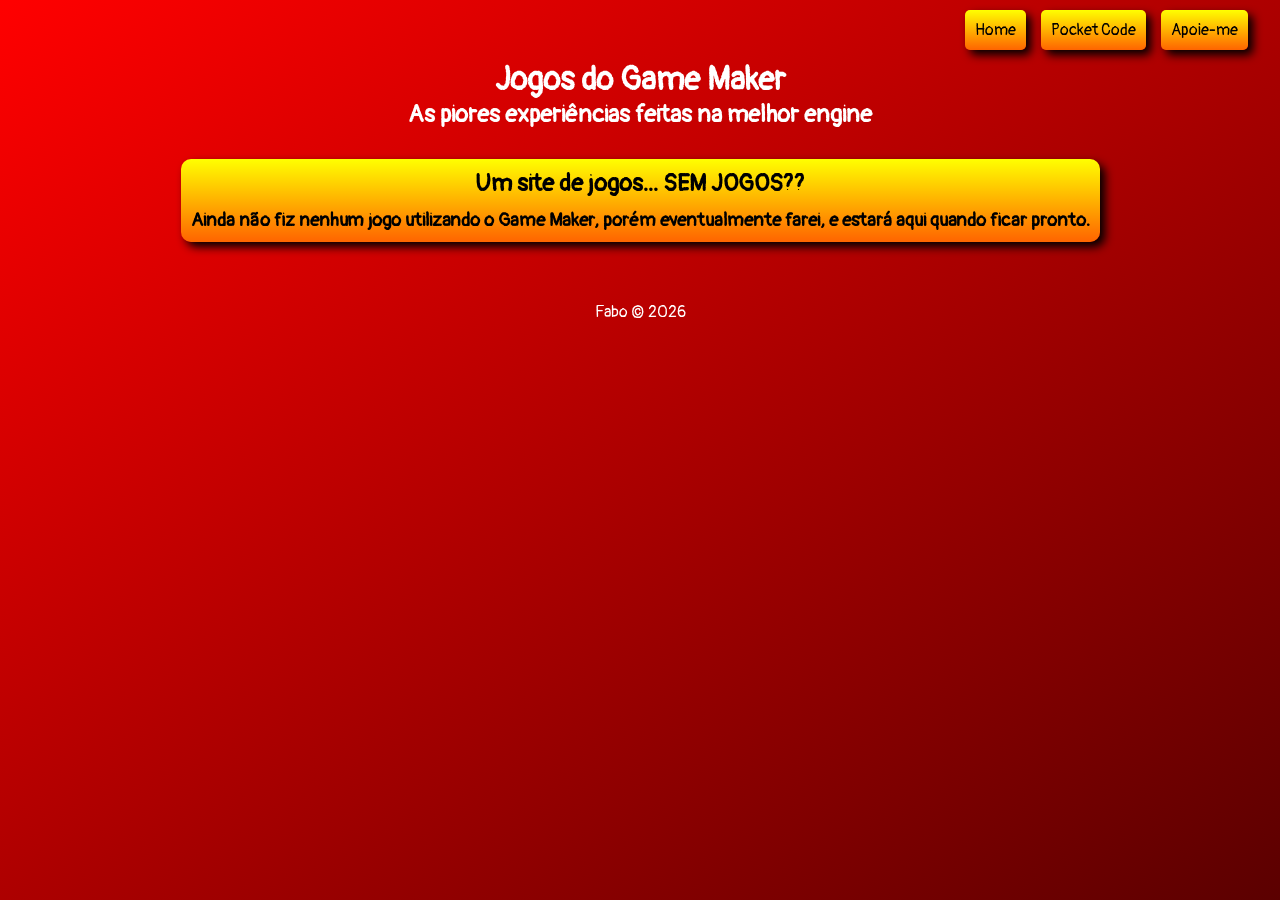
<file: gm.html>
<!DOCTYPE html>

<html>
    <head>
        <title>Jogos do Game Maker</title>
        <link rel="stylesheet" href="style.css">
        <link rel="icon" href="img/icone.png">
        <meta charset="utf-8">
        <meta name="keywords" content="jogos, games, download, indie">
        <meta name="viewport" content="width=device-width, initial-scale=1.0">
        <link rel="preconnect" href="https://fonts.googleapis.com">
        <link rel="preconnect" href="https://fonts.gstatic.com" crossorigin>
        <link href="https://fonts.googleapis.com/css2?family=Pangolin&display=swap" rel="stylesheet">
    </head>
    <body>
        <div class="bg">
            <div class="nav">
            <a href="index.html" class="btn">Home</a>
            <a href="pc.html" class="btn">Pocket Code</a>
            <a href="apoia.html" class="btn">Apoie-me</a>
        </div>
        <div class="title">
            <h1 style="color: white;">Jogos do Game Maker</h1>
            <h2 style="color: white;">As piores experiências feitas na melhor engine</h2>
        </div>
        <div class="sec" id="pix">
           <h2>Um site de jogos... SEM JOGOS??</h2>
           <h3>Ainda não fiz nenhum jogo utilizando o Game Maker, porém eventualmente farei, e estará aqui quando ficar pronto.</h3>
        </div>
        <div class="foot">
            <p>Fabo &copy; 2026</p>
        </div>
        </div>
    </body>
</html>
</file>
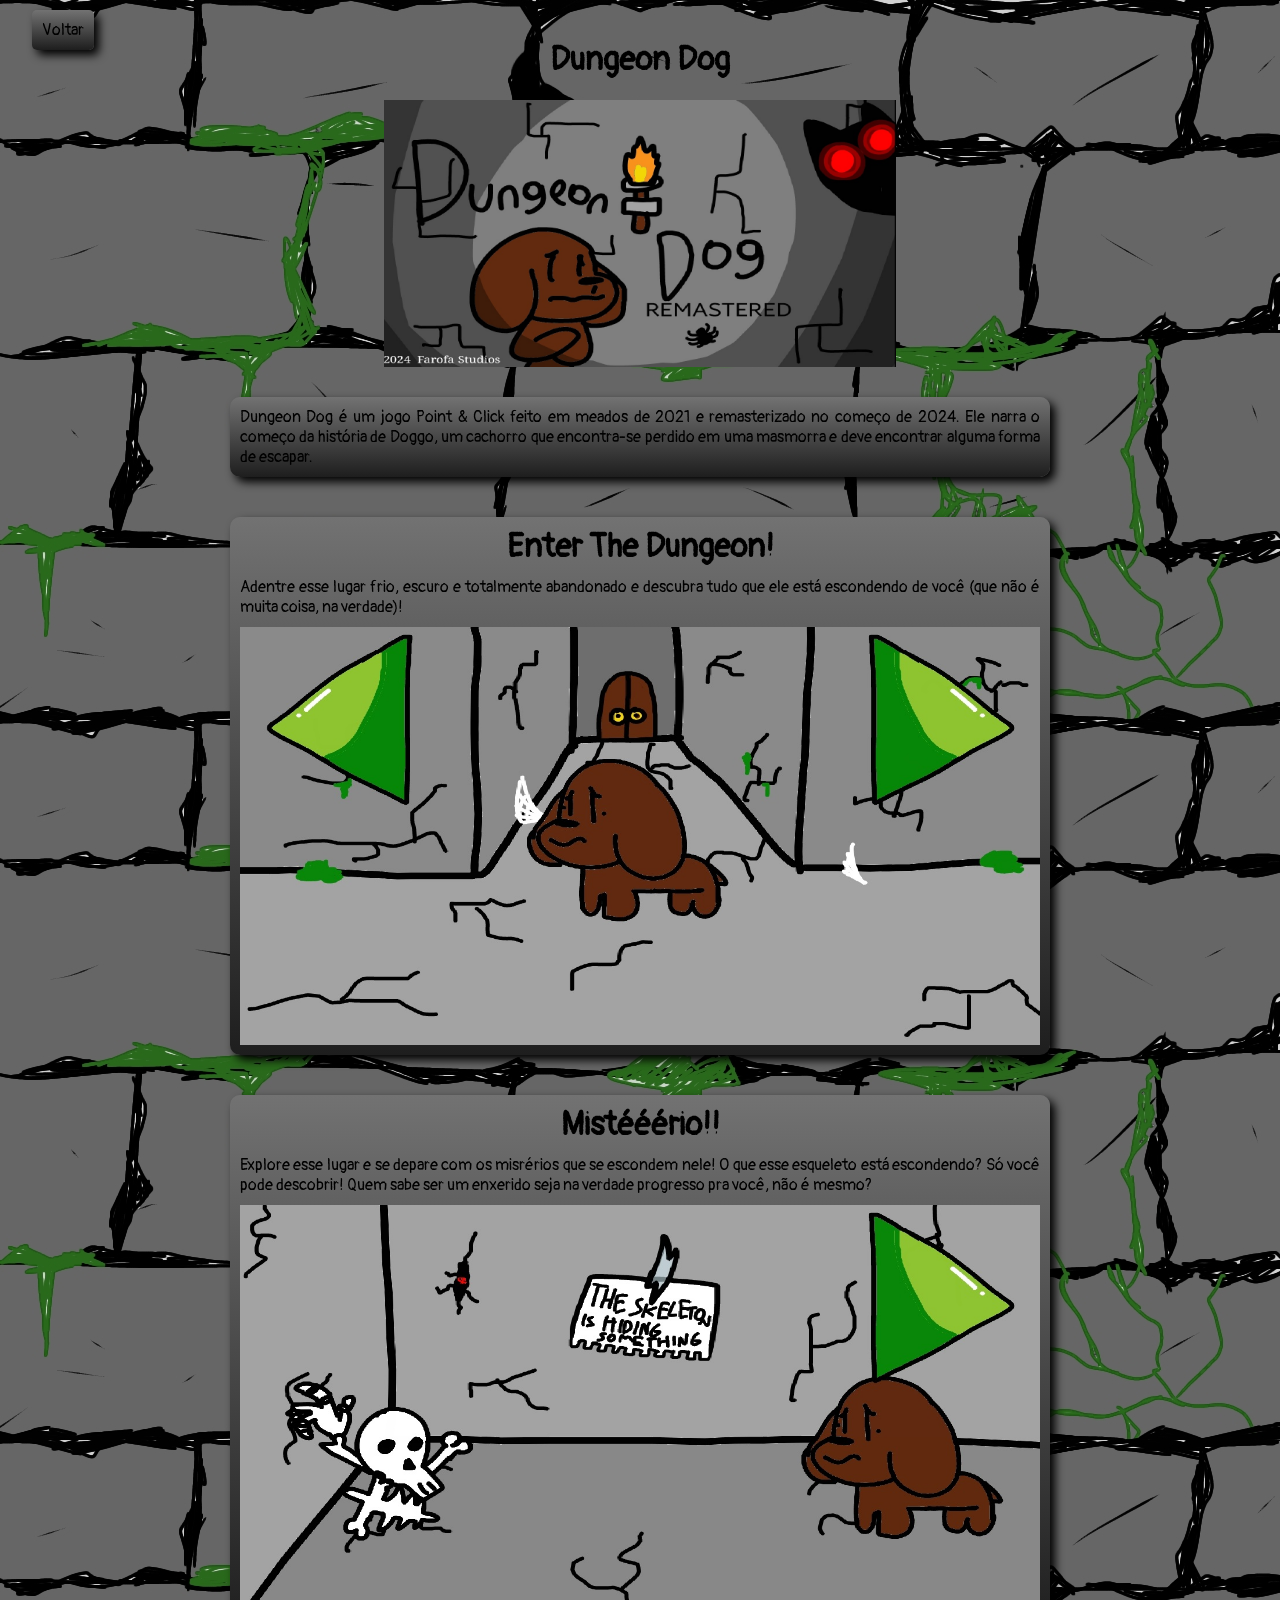
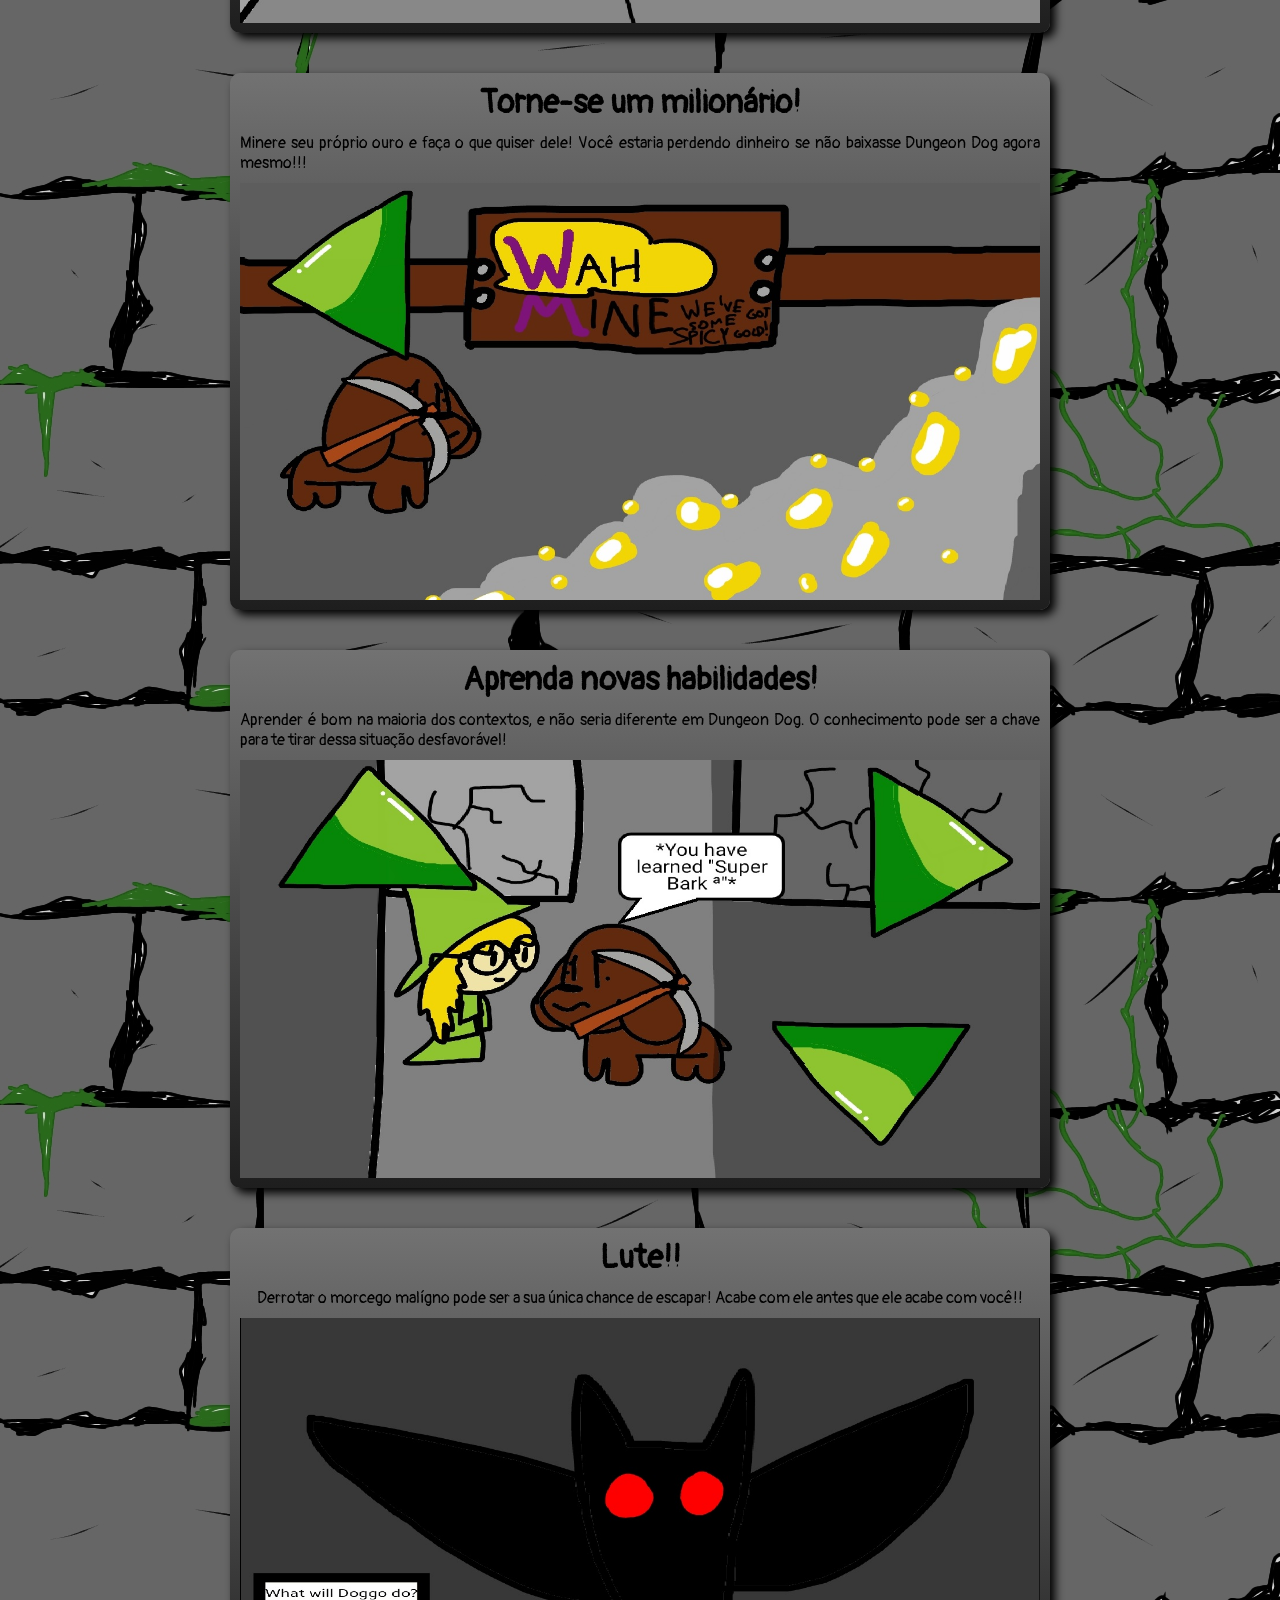
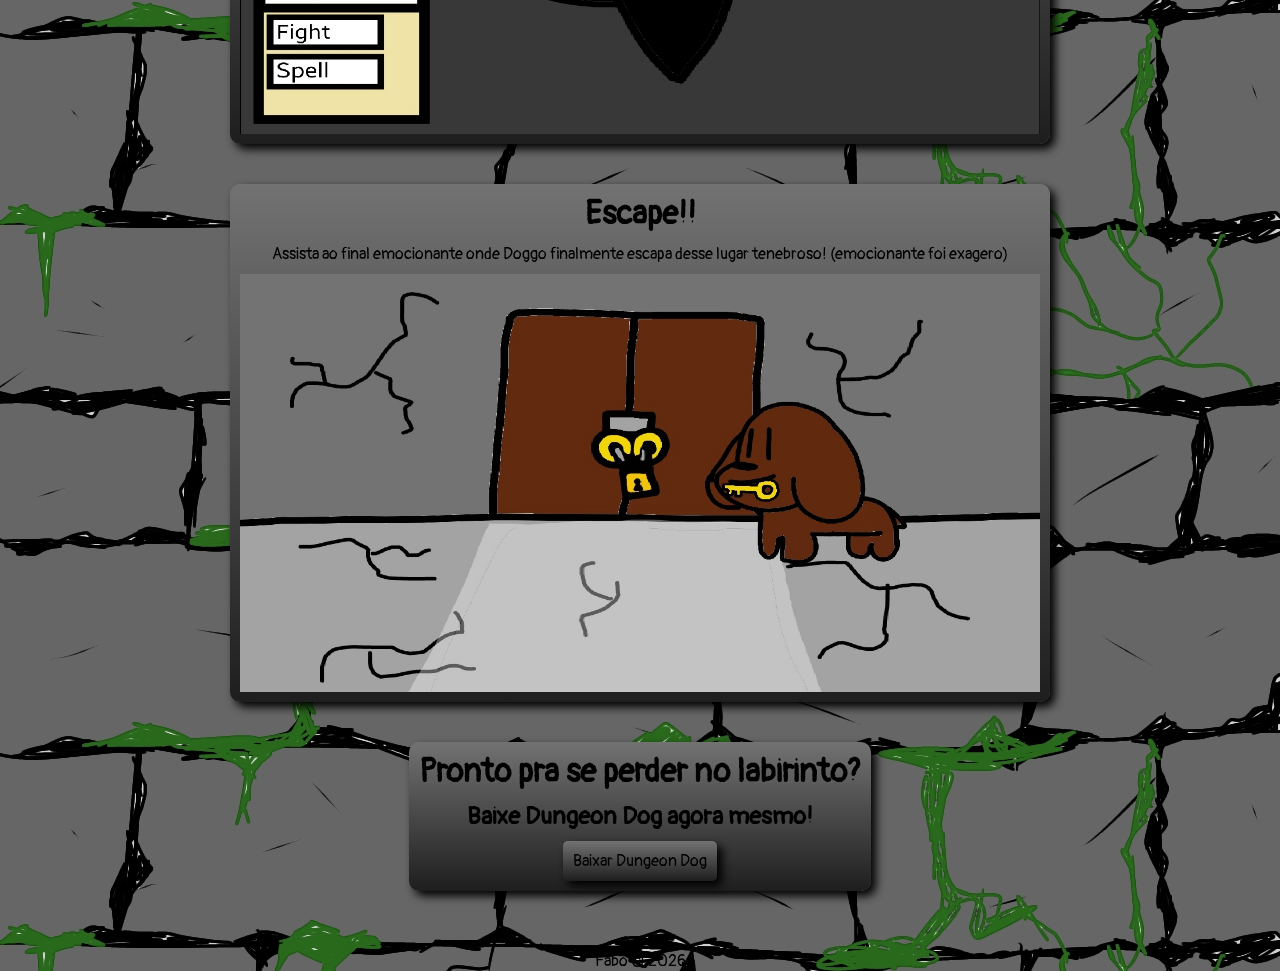
<file: gamepages/dd.html>
<!DOCTYPE html>

<html>
    <head>
        <title>Dungeon Dog</title>
        <link rel="stylesheet" href="dd.css">
        <link rel="icon" href="ddimg/ddicon.png">
        <meta charset="utf-8">
        <meta name="keywords" content="jogos, games, download, indie">
        <meta name="viewport" content="width=device-width, initial-scale=1.0">
        <link rel="preconnect" href="https://fonts.googleapis.com">
        <link rel="preconnect" href="https://fonts.gstatic.com" crossorigin>
        <link href="https://fonts.googleapis.com/css2?family=Pangolin&display=swap" rel="stylesheet">
    </head>
    <body>
        <div class="bg">
            <div style="align-content: left; width: 95vw; margin-top: 20px; height: fit-content;"><a class="btn" href="../index.html">Voltar</a></div>
            <h1 class="tit">Dungeon Dog</h1>
            <img src="ddimg/ddtitle.jpg" class="titimg">

            <div class="sec">
                <p>
                    Dungeon Dog é um jogo Point & Click feito em meados de 2021 e remasterizado no começo de 2024. Ele narra o começo
                    da história de Doggo, um cachorro que encontra-se perdido em uma masmorra e deve encontrar alguma forma de
                    escapar.
                </p>
            </div>

            <div class="sec" id="big">
                <h1>Enter The Dungeon!</h1>
                <p>Adentre esse lugar frio, escuro e totalmente abandonado e descubra tudo que ele está escondendo de você (que não é muita coisa, na verdade)!</p>
                <img src="ddimg/enterthedungeon.jpg">
            </div>

            <div class="sec" id="big">
                <h1>Mistééério!!</h1>
                <p>Explore esse lugar e se depare com os misrérios que se escondem nele! O que esse esqueleto está escondendo? Só você pode descobrir!
                    Quem sabe ser um enxerido seja na verdade progresso pra você, não é mesmo?
                </p>
                <img src="ddimg/creepymysteries.jpg">
            </div>

            <div class="sec" id="big">
                <h1>Torne-se um milionário!</h1>
                <p>Minere seu próprio ouro e faça o que quiser dele! Você estaria perdendo dinheiro se não baixasse Dungeon Dog agora mesmo!!!</p>
                <img src="ddimg/minegold.jpg">
            </div>

            <div class="sec" id="big">
                <h1>Aprenda novas habilidades!</h1>
                <p>Aprender é bom na maioria dos contextos, e não seria diferente em Dungeon Dog. O conhecimento pode ser a chave para te tirar dessa situação desfavorável!</p>
                <img src="ddimg/newabilities.jpg">
            </div>

            <div class="sec" id="big">
                <h1>Lute!!</h1>
                <p>Derrotar o morcego malígno pode ser a sua única chance de escapar! Acabe com ele antes que ele acabe com você!!</p>
                <img src="ddimg/bigevilbat.jpg">
            </div>

            <div class="sec" id="big">
                <h1>Escape!!</h1>
                <p>Assista ao final emocionante onde Doggo finalmente escapa desse lugar tenebroso! (emocionante foi exagero)</p>
                <img src="ddimg/ddexit.jpg">
            </div>

            <div class="sec">
                <h1>Pronto pra se perder no labirinto?</h1>
                <h2>Baixe Dungeon Dog agora mesmo!</h2>
                <a class="btn"
                onclick="window.open('https://drive.google.com/file/d/17yeqJEjjCI3bGxA-NJBMxa5F5CppqIe2/view?usp=drive_link','_blank')"
                href="../index.html"
                >Baixar Dungeon Dog</a>
            </div>

            <div class="foot">
                <p>Fabo &copy; 2026</p>
            </div>
        </div>
    </body>
</html>
</file>
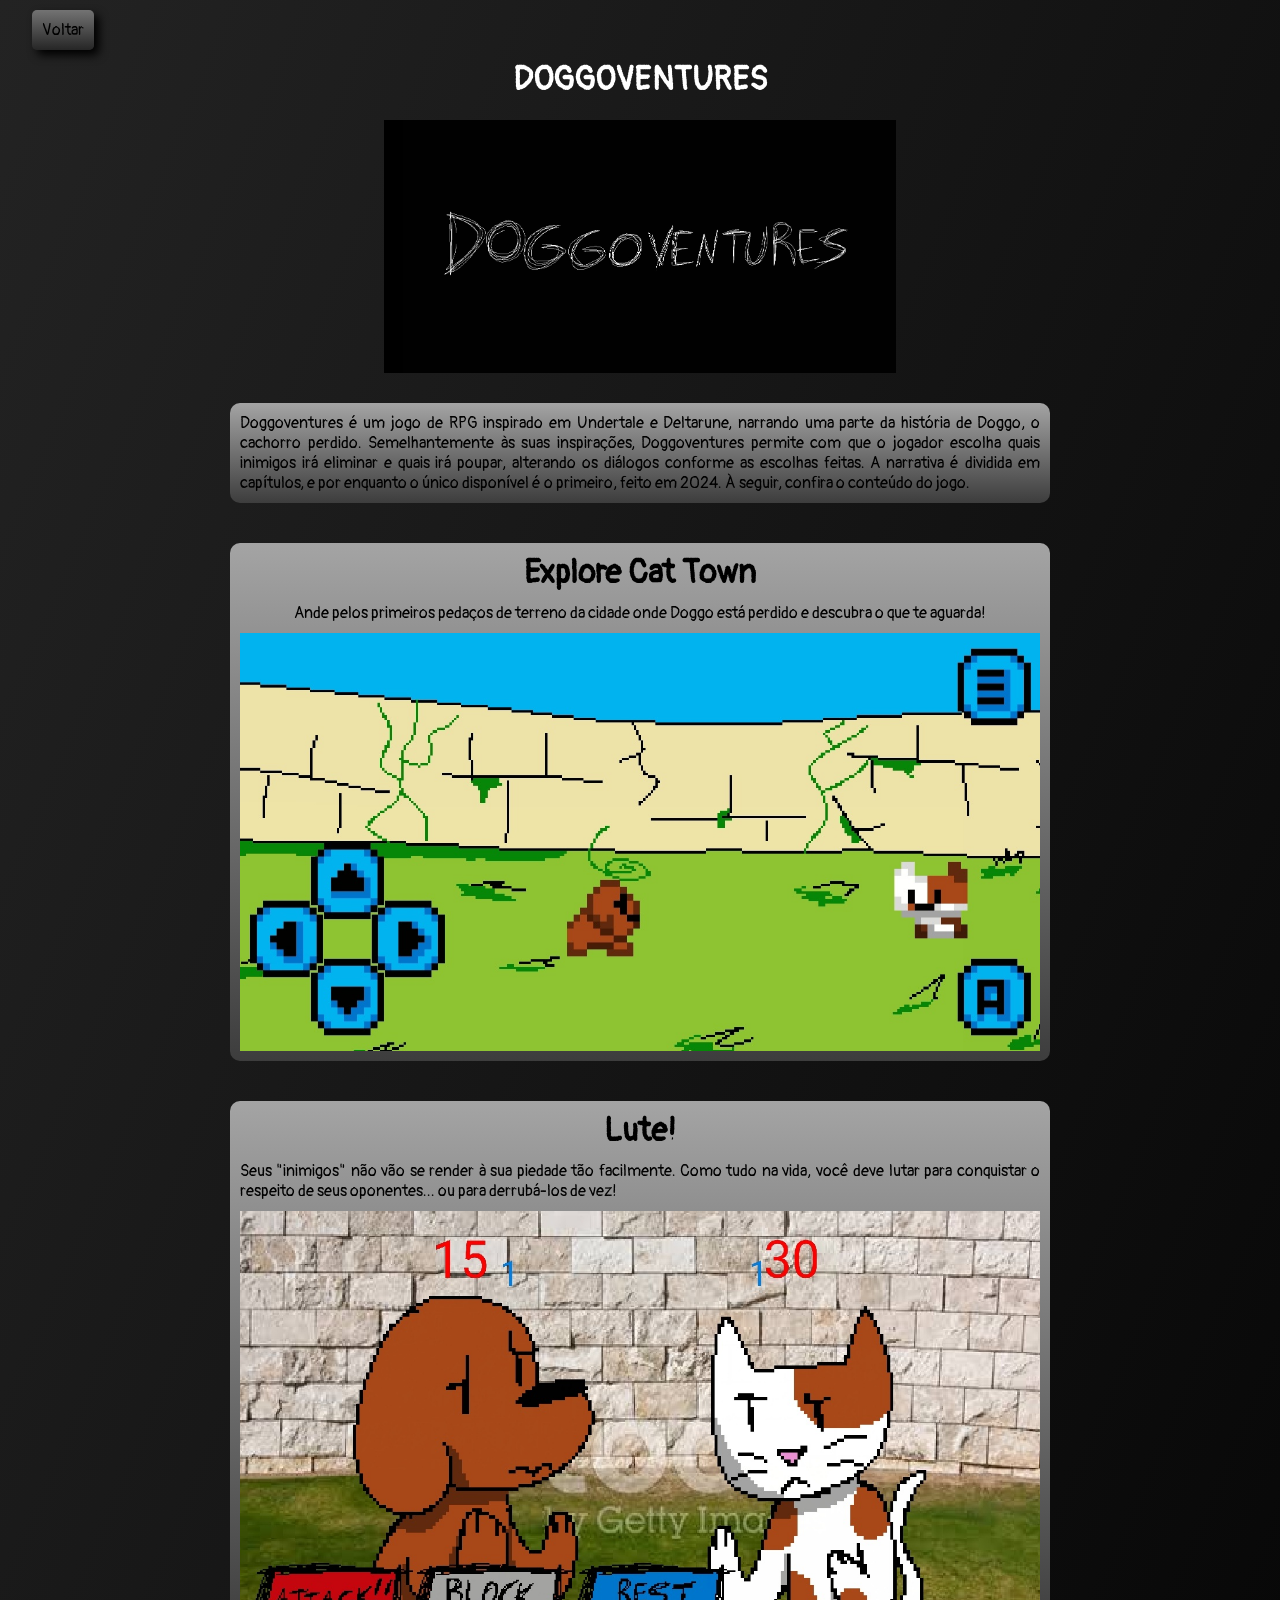
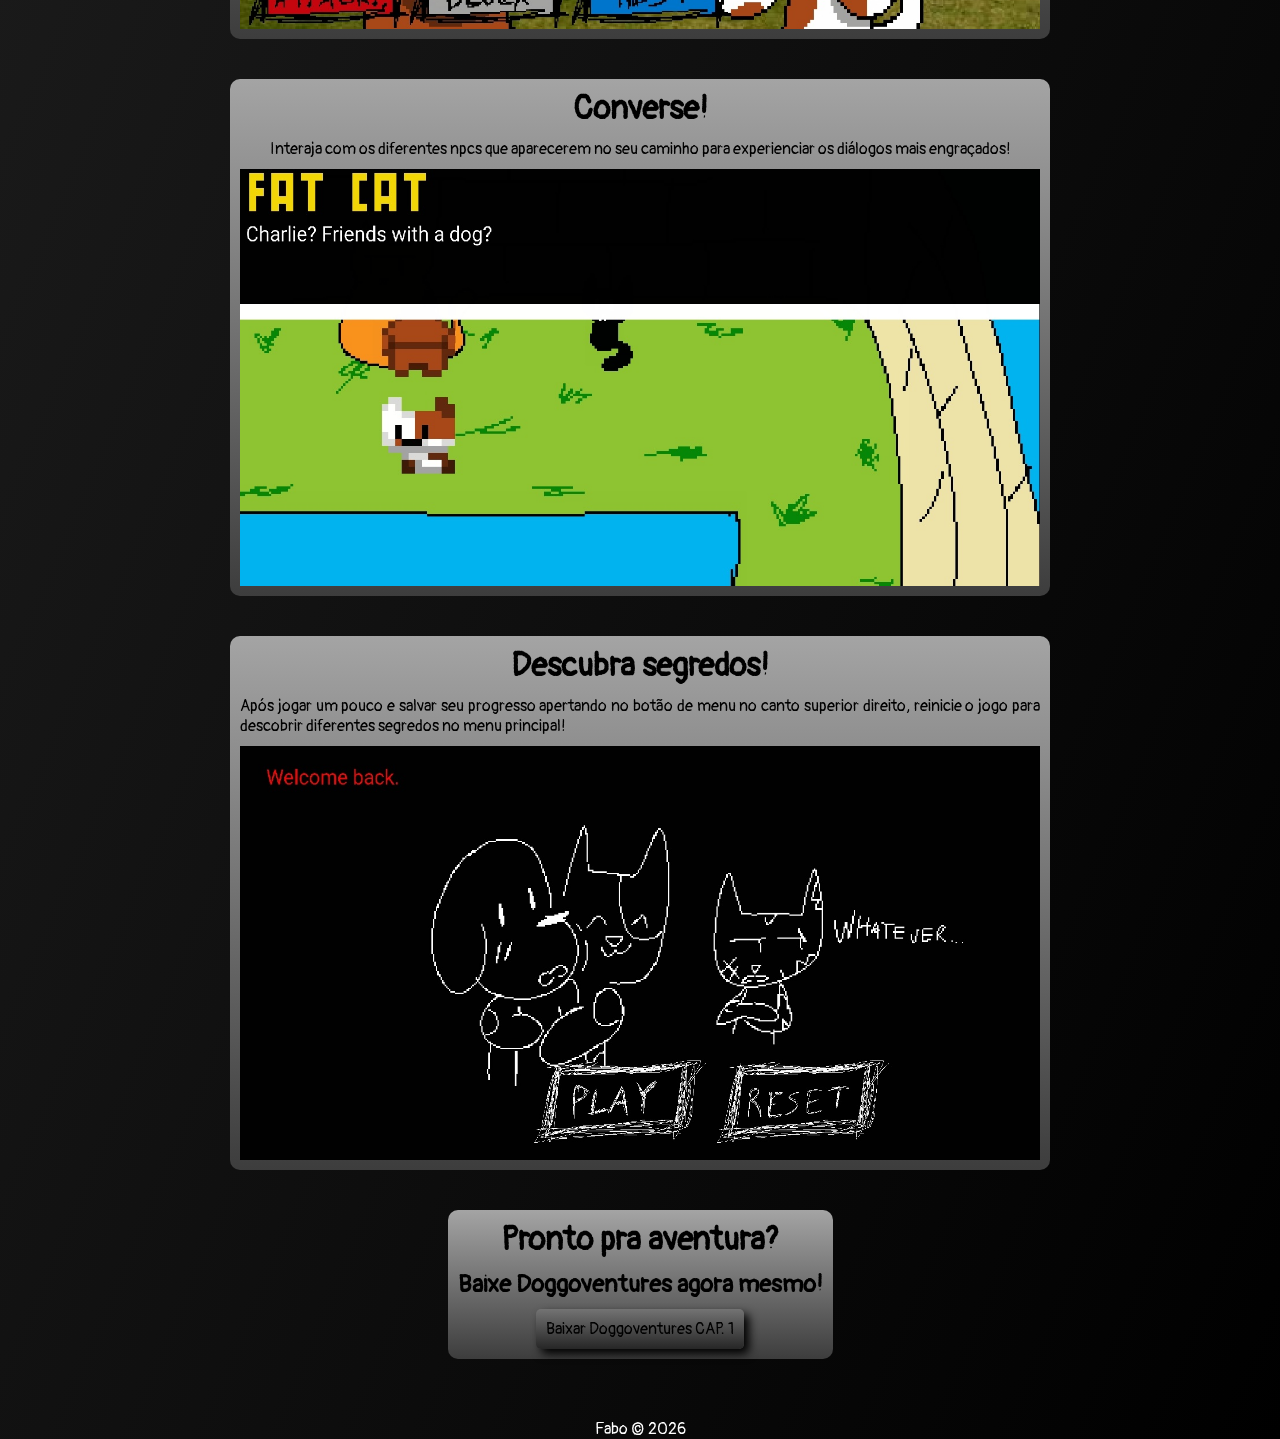
<file: gamepages/doggo.html>
<!DOCTYPE html>

<html>
    <head>
        <title>DOGGOVENTURES</title>
        <link rel="stylesheet" href="doggo.css">
        <link rel="icon" href="doggoimg/dogicon.png">
        <meta charset="utf-8">
        <meta name="keywords" content="jogos, games, download, indie">
        <meta name="viewport" content="width=device-width, initial-scale=1.0">
        <link rel="preconnect" href="https://fonts.googleapis.com">
        <link rel="preconnect" href="https://fonts.gstatic.com" crossorigin>
        <link href="https://fonts.googleapis.com/css2?family=Pangolin&display=swap" rel="stylesheet">
    </head>
    <body>
        <div class="bg">
            <div style="align-content: left; width: 95vw; margin-top: 20px;"><a class="btn" href="../index.html">Voltar</a></div>
            <h1 class="tit">DOGGOVENTURES</h1>
            <img src="doggoimg/titledog.jpg" class="titimg">

            <div class="sec">
                <p>Doggoventures é um jogo de RPG inspirado em Undertale e Deltarune, narrando uma parte da história de Doggo, o cachorro
                    perdido. Semelhantemente às suas inspirações, Doggoventures permite com que o jogador escolha quais inimigos irá eliminar
                    e quais irá poupar, alterando os diálogos conforme as escolhas feitas. A narrativa é dividida em capítulos, e por enquanto
                    o único disponível é o primeiro, feito em 2024. À seguir, confira o conteúdo do jogo.
                </p>
            </div>

            <div class="sec" id="big">
                <h1>Explore Cat Town</h1>
                <p>Ande pelos primeiros pedaços de terreno da cidade onde Doggo está perdido e descubra o que te aguarda!</p>
                <img src="doggoimg/walkaround.jpg">
            </div>

            <div class="sec" id="big">
                <h1>Lute!</h1>
                <p>Seus "inimigos" não vão se render à sua piedade tão facilmente. Como tudo na vida, você deve lutar para conquistar o respeito de seus oponentes... ou para derrubá-los de vez!
                </p>
                <img src="doggoimg/battles.jpg">
            </div>

            <div class="sec" id="big">
                <h1>Converse!</h1>
                <p>Interaja com os diferentes npcs que aparecerem no seu caminho para experienciar os diálogos mais engraçados!</p>
                <img src="doggoimg/npcs.jpg">
            </div>
            
            <div class="sec" id="big">
                <h1>Descubra segredos!</h1>
                <p>Após jogar um pouco e salvar seu progresso apertando no botão de menu no canto superior direito, reinicie o jogo para descobrir
                    diferentes segredos no menu principal!
                </p>
                <img src="doggoimg/secrets.jpg">
            </div>

            <div class="sec">
                <h1>Pronto pra aventura?</h1>
                <h2>Baixe Doggoventures agora mesmo!</h2>
                <a class="btn" 
                onclick="window.open('https://drive.google.com/file/d/1fyY4G8bj35js8Ch1u4LwFdZ5VKNWu3js/view?usp=drive_link','_blank')"
                href="../index.html">Baixar Doggoventures CAP. 1</a>
            </div>

            <div class="foot">
                <p>Fabo &copy; 2026</p>
            </div>
        </div>
    </body>
</html>
</file>
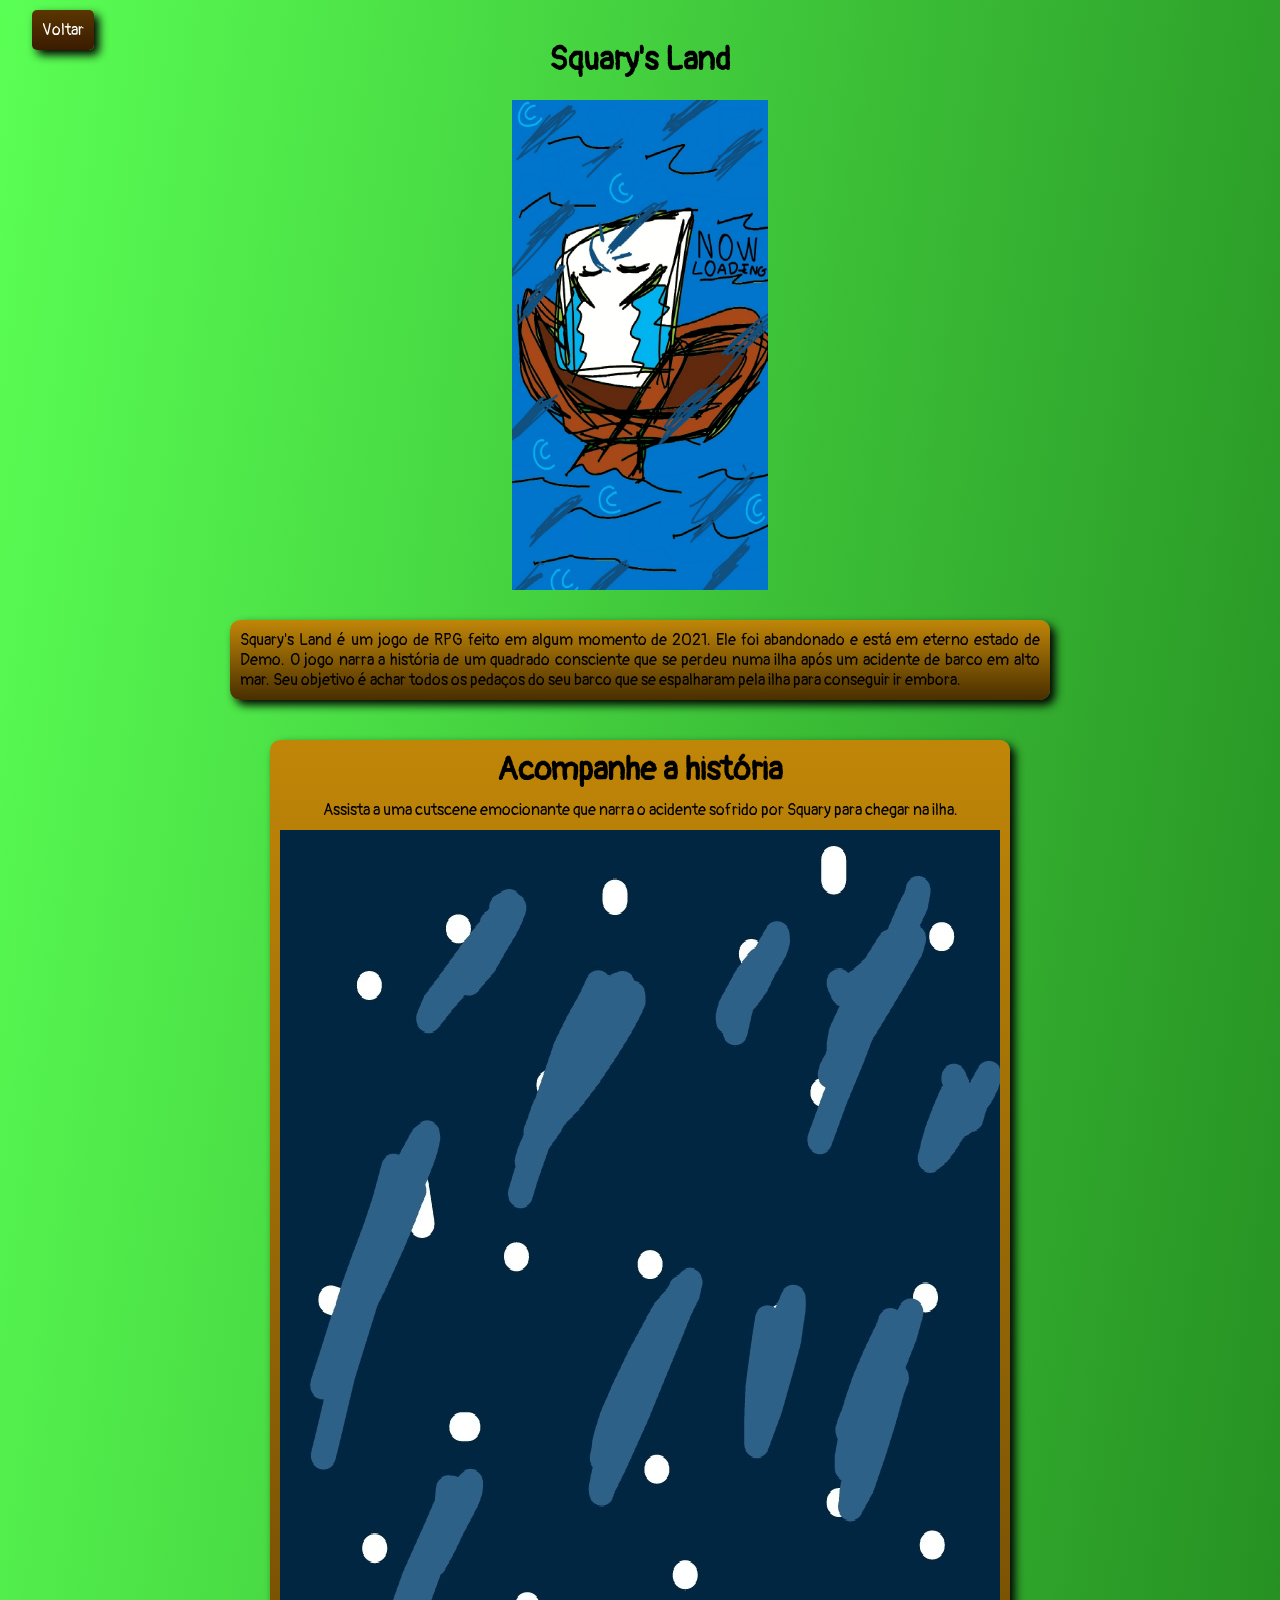
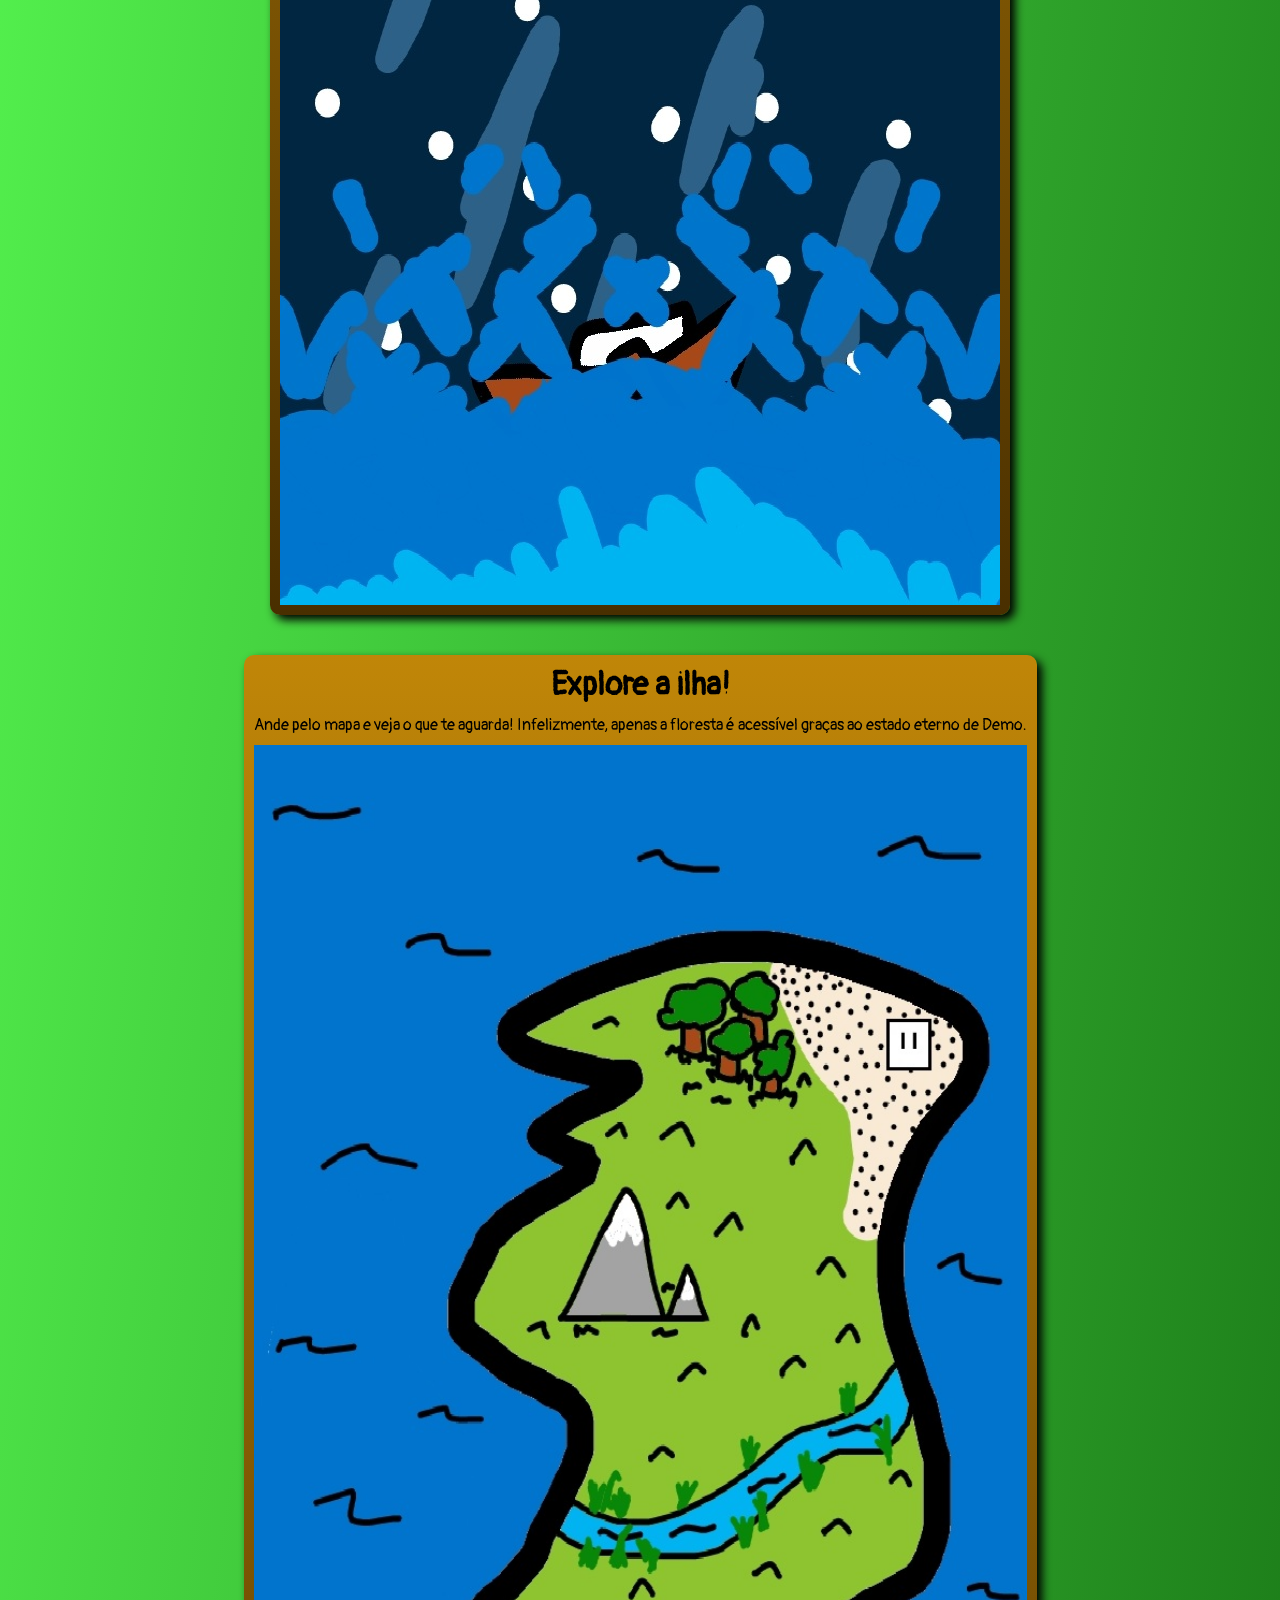
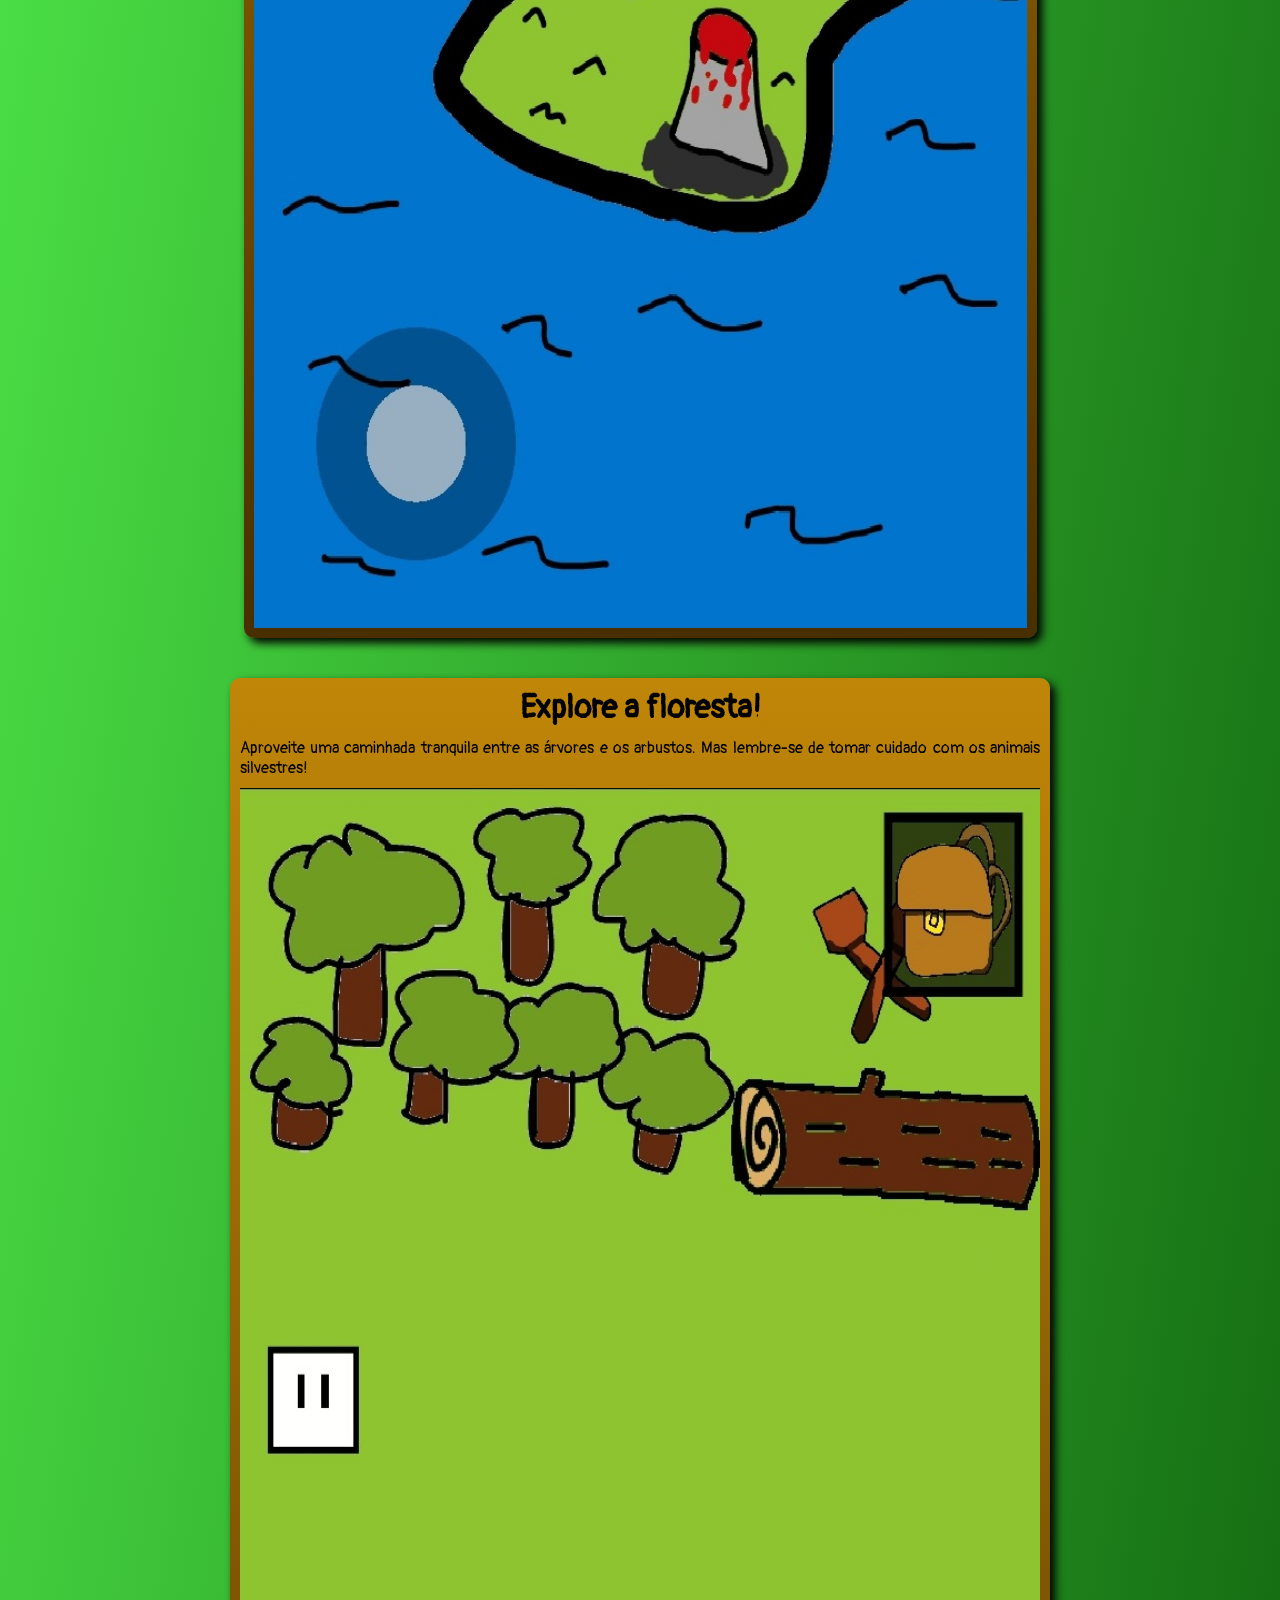
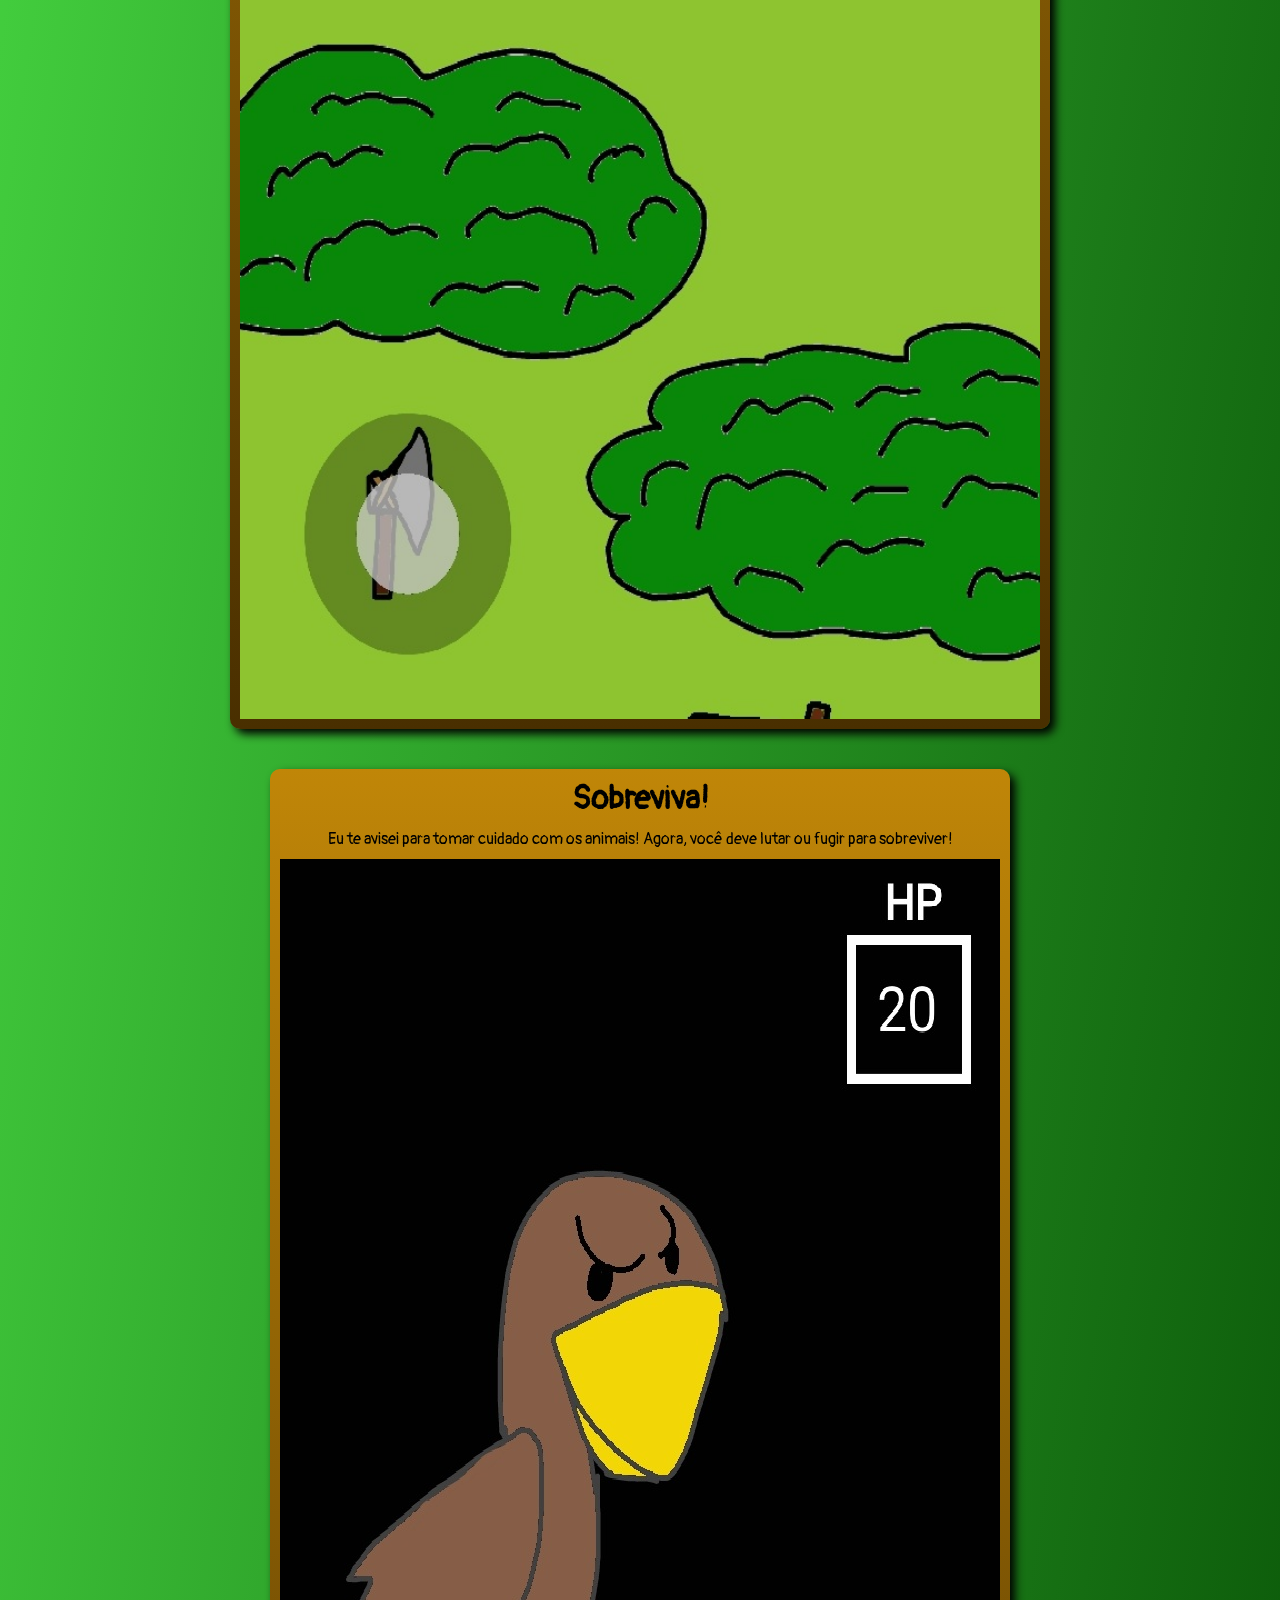
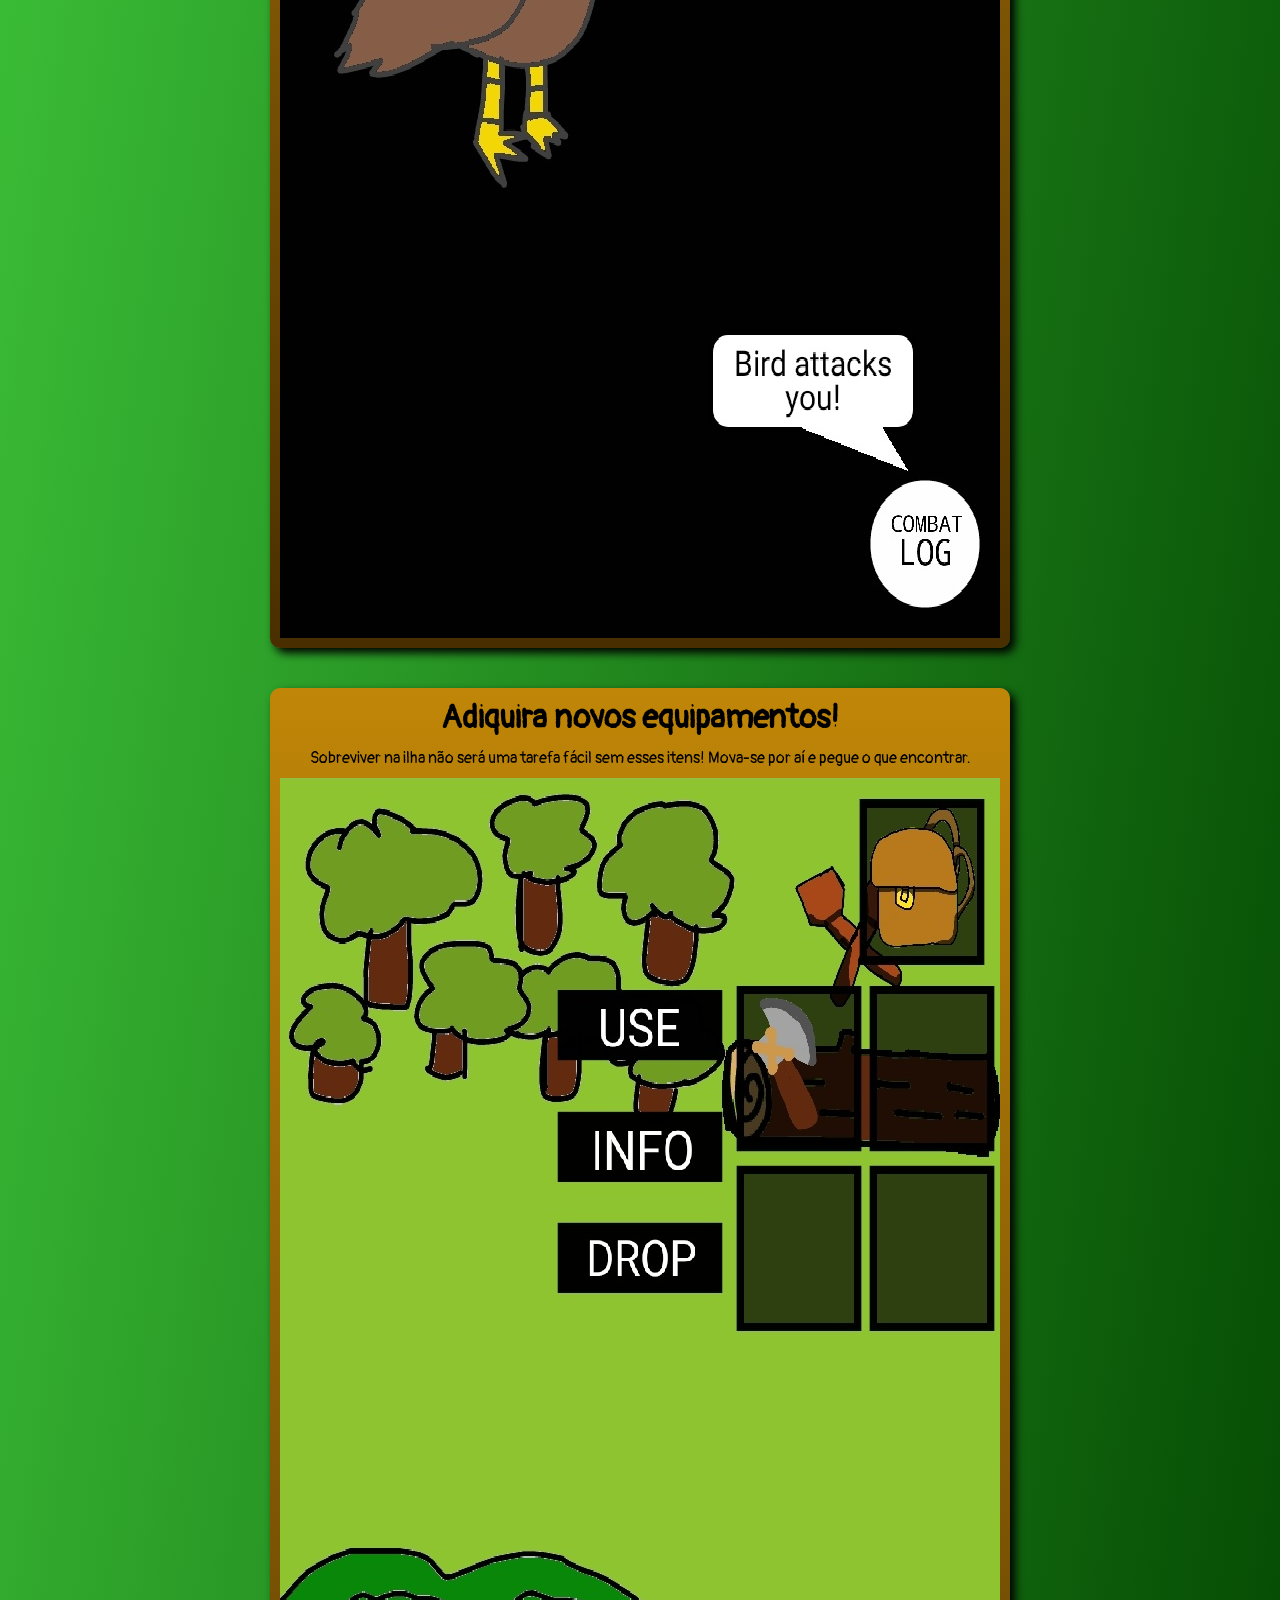
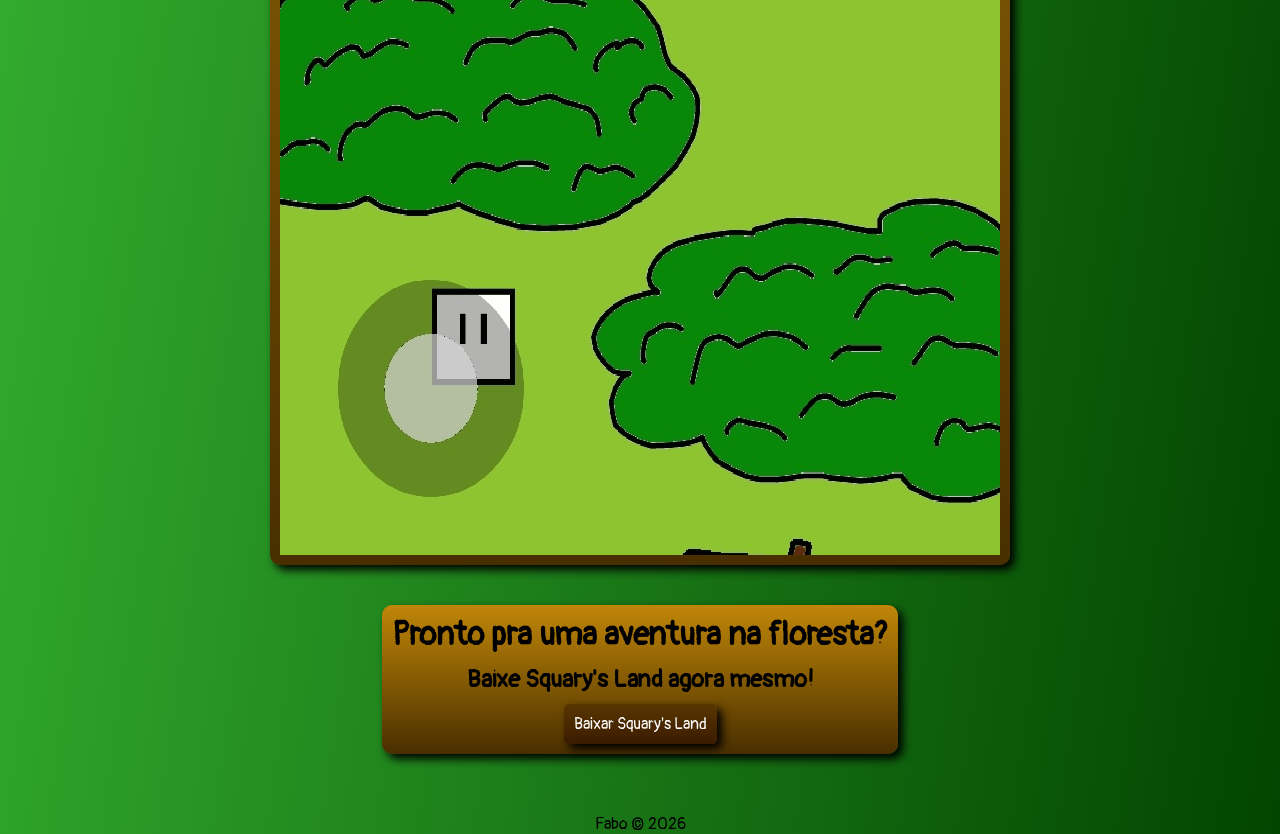
<file: gamepages/square.html>
<!DOCTYPE html>

<html>
    <head>
        <title>Squary's Land</title>
        <link rel="stylesheet" href="square.css">
        <link rel="icon" href="squareimg/squareicon.png">
        <meta charset="utf-8">
        <meta name="keywords" content="jogos, games, download, indie">
        <meta name="viewport" content="width=device-width, initial-scale=1.0">
        <link rel="preconnect" href="https://fonts.googleapis.com">
        <link rel="preconnect" href="https://fonts.gstatic.com" crossorigin>
        <link href="https://fonts.googleapis.com/css2?family=Pangolin&display=swap" rel="stylesheet">
    </head>
    <body>
        <div class="bg">
            <div style="align-content: left; width: 95vw; margin-top: 20px; height: fit-content;"><a class="btn" href="../index.html">Voltar</a></div>
            <h1 class="tit">Squary's Land</h1>
            <img src="squareimg/titleiglol.jpg" class="titimg">

            <div class="sec">
                <p>
                Squary's Land é um jogo de RPG feito em algum momento de 2021. Ele foi abandonado e está em eterno estado de Demo. O jogo narra
                a história de um quadrado consciente que se perdeu numa ilha após um acidente de barco em alto mar. Seu objetivo é achar todos os pedaços
                do seu barco que se espalharam pela ilha para conseguir ir embora.
                </p>
            </div>

            <div class="sec" id="big">
                <h1>Acompanhe a história</h1>
                <p>Assista a uma cutscene emocionante que narra o acidente sofrido por Squary para chegar na ilha.</p>
                <img src="squareimg/storytelling.jpg">
            </div>

            <div class="sec" id="big">
                <h1>Explore a ilha!</h1>
                <p>Ande pelo mapa e veja o que te aguarda! Infelizmente, apenas a floresta é acessível graças ao estado eterno de Demo.</p>
                <img src="squareimg/exploreland.jpg">
            </div>

            <div class="sec" id="big">
                <h1>Explore a floresta!</h1>
                <p>Aproveite uma caminhada tranquila entre as árvores e os arbustos. Mas lembre-se de tomar cuidado com os animais silvestres!</p>
                <img src="squareimg/exploreforest.jpg">
            </div>

            <div class="sec" id="big">
                <h1>Sobreviva!</h1>
                <p>Eu te avisei para tomar cuidado com os animais! Agora, você deve lutar ou fugir para sobreviver!</p>
                <img src="squareimg/birdfromegypt.jpg">
            </div>

            <div class="sec" id="big">
                <h1>Adiquira novos equipamentos!</h1>
                <p>Sobreviver na ilha não será uma tarefa fácil sem esses itens! Mova-se por aí e pegue o que encontrar.</p>
                <img src="squareimg/itemssquare.jpg">
            </div>

            <div class="sec">
                <h1>Pronto pra uma aventura na floresta?</h1>
                <h2>Baixe Squary's Land agora mesmo!</h2>
                <a class="btn"
                onclick='window.open("https://drive.google.com/file/d/1JlqTkHSvqlZkZh_muen_h0O8BDlaUDzC/view?usp=drive_link","_blank")'
                href="../index.html">Baixar Squary's Land</a>
            </div>

            <div class="foot">
                <p>Fabo &copy; 2026</p>
            </div>
        </div>
    </body>
</html>
</file>
<file: style.css>
*{
    margin: 0px;
    padding: 0px;
    font-family: "Pangolin", cursive;
}

body{
    background-color: rgb(91, 0, 0);
}

.bg{
    display: flex;
    flex-direction: column;
    height: fit-content;
    min-height: 100vh;
    width: 100vw;
    background-image: linear-gradient(to bottom right,red,rgb(91, 0, 0));
    align-items: center;
}

.title{
    display: flex;
    flex-direction: column;
    align-items: center;
    
    width: 100vw;
    margin-bottom: 30px;
}

.tit{
    width: 25%;
    height: 25%;
    border-style: none;
}

.nav{
    margin: 10px;
    display: flex;
    justify-content: right;
    gap: 15px;
    width: 95vw;
}

.btn{
    color: black;
    text-decoration: none;
    padding: 10px;
    width: fit-content;
    background-image: linear-gradient(yellow,rgb(255, 100, 0));
    border-radius: 5px;
    box-shadow: 5px 5px 10px black;
}

.btn:hover{
    transform: scale(1.1);
}

.foot{
    display: flex;
    flex-direction:column;
    width: 100vw;
    bottom: 0;
    margin-top: 50px;
    align-items: center;
    color: white;
}

.sec{
    display: flex;
    flex-direction: column;
    background-image: linear-gradient(yellow,rgb(255, 100, 0));
    border-radius: 10px;
    margin: 10px;
    padding: 10px;
    box-shadow: 5px 5px 10px;
    gap: 10px;
    width: fit-content;
    cursor: pointer;
    align-items: center;
}

#ul{
    max-width: 50rem;
}

.sec:hover{
    transform: scale(1.01);
}

img{
    width: 300px;
    height: 300px;
    border-style: solid;
    border-color: white;
    border-radius: 5px;
}

.sec h1{
    width: fit-content;
}

.sec h2{
    width: fit-content;
}

.jog{
    background-color: rgb(255, 0, 0);
    border-radius: 10px;
    padding: 10px;
    display: flex;
    cursor: pointer;
    align-items: center;
    flex-direction: column;
    box-shadow: 0 5px 10px;
}

.jog:hover{
    transform: scale(1.05);
}

.grid{
    display:flex;
    gap: 71px;
    flex-wrap: wrap;
    width: 70rem;
    height: fit-content;
    align-items:center;
}

#pix{
    margin-top: 0px;
    cursor: default;
}

#pix:hover{
    transform: none;
}
</file>
<file: gamepages/dd.css>
*{
    margin: 0px;
    padding: 0px;
    font-family: "Pangolin", cursive;
}

body{
    background-color: grey;
}

.bg{
    background-image: url(ddimg/bgdd.jpg);
    background-size: contain;
    display: flex;
    flex-direction: column;
    align-items: center;
    width: 100vw;
    height: fit-content;
    min-height: 100vh;
}

.sec{
    display: flex;
    flex-direction: column;
    background-image: linear-gradient(rgb(114, 114, 114),rgb(30, 30, 30));
    border-radius: 10px;
    margin: 10px;
    margin-top: 30px;
    padding: 10px;
    height: fit-content;
    width: fit-content;
    text-align: justify;
    align-items: center;
    gap: 10px;
    max-width: 50rem;
    box-shadow: 5px 5px 10px black;
}

.sec img{
    width: 100%;
    height: 100%;
}

.btn{
    color: black;
    text-decoration: none;
    padding: 10px;
    width: fit-content;
    background-image: linear-gradient(rgb(114, 114, 114),rgb(30, 30, 30));
    border-radius: 5px;
    box-shadow: 5px 5px 10px black;
}

.btn:hover{
    transform: scale(1.1);
}

.titimg{
    margin-top: 20px;
    width: 40%;
    height: 40%;
}

.foot{
    margin-top: 50px;
}
</file>
<file: gamepages/doggo.css>
*{
    margin:0px;
    padding:0px;
    font-family: "Pangolin", cursive;
}

body{
    background-color: black;
}

.bg{
    background-image: linear-gradient(to bottom right,rgb(35, 35, 35),black);
    display: flex;
    flex-direction:column;
    width: 100vw;
    height: fit-content;
    min-height: 100vh;
    align-items: center;
}

.tit{
    color: white;
    margin-top: 20px;
}

.foot{
    display: flex;
    flex-direction:column;
    width: 100vw;
    bottom: 0;
    margin-top: 50px;
    align-items: center;
    color: white;
}

.titimg{
    margin-top: 20px;
    width: 40%;
    height: 40%;
}

.sec{
    display: flex;
    flex-direction: column;
    background-image: linear-gradient(rgb(164, 164, 164),rgb(61, 61, 61));
    border-radius: 10px;
    margin: 10px;
    margin-top: 30px;
    padding: 10px;
    height: fit-content;
    width: fit-content;
    text-align: justify;
    align-items: center;
    gap: 10px;
    max-width: 50rem;
}

.sec img{
    width: 100%;
    height: 100%;
}

#row{
    flex-direction: row;
    max-width: 70rem;
}

#big{
    max-width: 50rem;
}

.btn{
    color: black;
    text-decoration: none;
    padding: 10px;
    width: fit-content;
    background-image: linear-gradient(rgb(115, 115, 115),rgb(38, 38, 38));
    border-radius: 5px;
    box-shadow: 5px 5px 10px black;
}

.btn:hover{
    transform: scale(1.1);
}
</file>
<file: gamepages/square.css>
*{
    margin: 0px;
    padding: 0px;
    font-family: "Pangolin", cursive;
}

body{
    background-color: rgb(2, 69, 0);
}

.bg{
    background-image: linear-gradient(to bottom right,rgb(90, 255, 84),rgb(2, 69, 0));
    background-size: contain;
    display: flex;
    flex-direction: column;
    align-items: center;
    width: 100vw;
    height: fit-content;
    min-height: 100vh;
}

.sec{
    display: flex;
    flex-direction: column;
    background-image: linear-gradient(rgb(192, 134, 8),rgb(73, 47, 0));
    border-radius: 10px;
    margin: 10px;
    margin-top: 30px;
    padding: 10px;
    height: fit-content;
    width: fit-content;
    text-align: justify;
    align-items: center;
    gap: 10px;
    max-width: 50rem;
    box-shadow: 5px 5px 10px black;
}

.sec img{
    width: 100%;
    height: 100%;
}

.btn{
    color: rgb(255, 255, 255);
    text-decoration: none;
    padding: 10px;
    width: fit-content;
    background-image: linear-gradient(rgb(90, 54, 0),rgb(58, 27, 0));
    border-radius: 5px;
    box-shadow: 5px 5px 10px black;
}

.btn:hover{
    transform: scale(1.1);
}

.titimg{
    margin-top: 20px;
    width: 20%;
    height: 20%;
}

.foot{
    margin-top: 50px;
}
</file>
